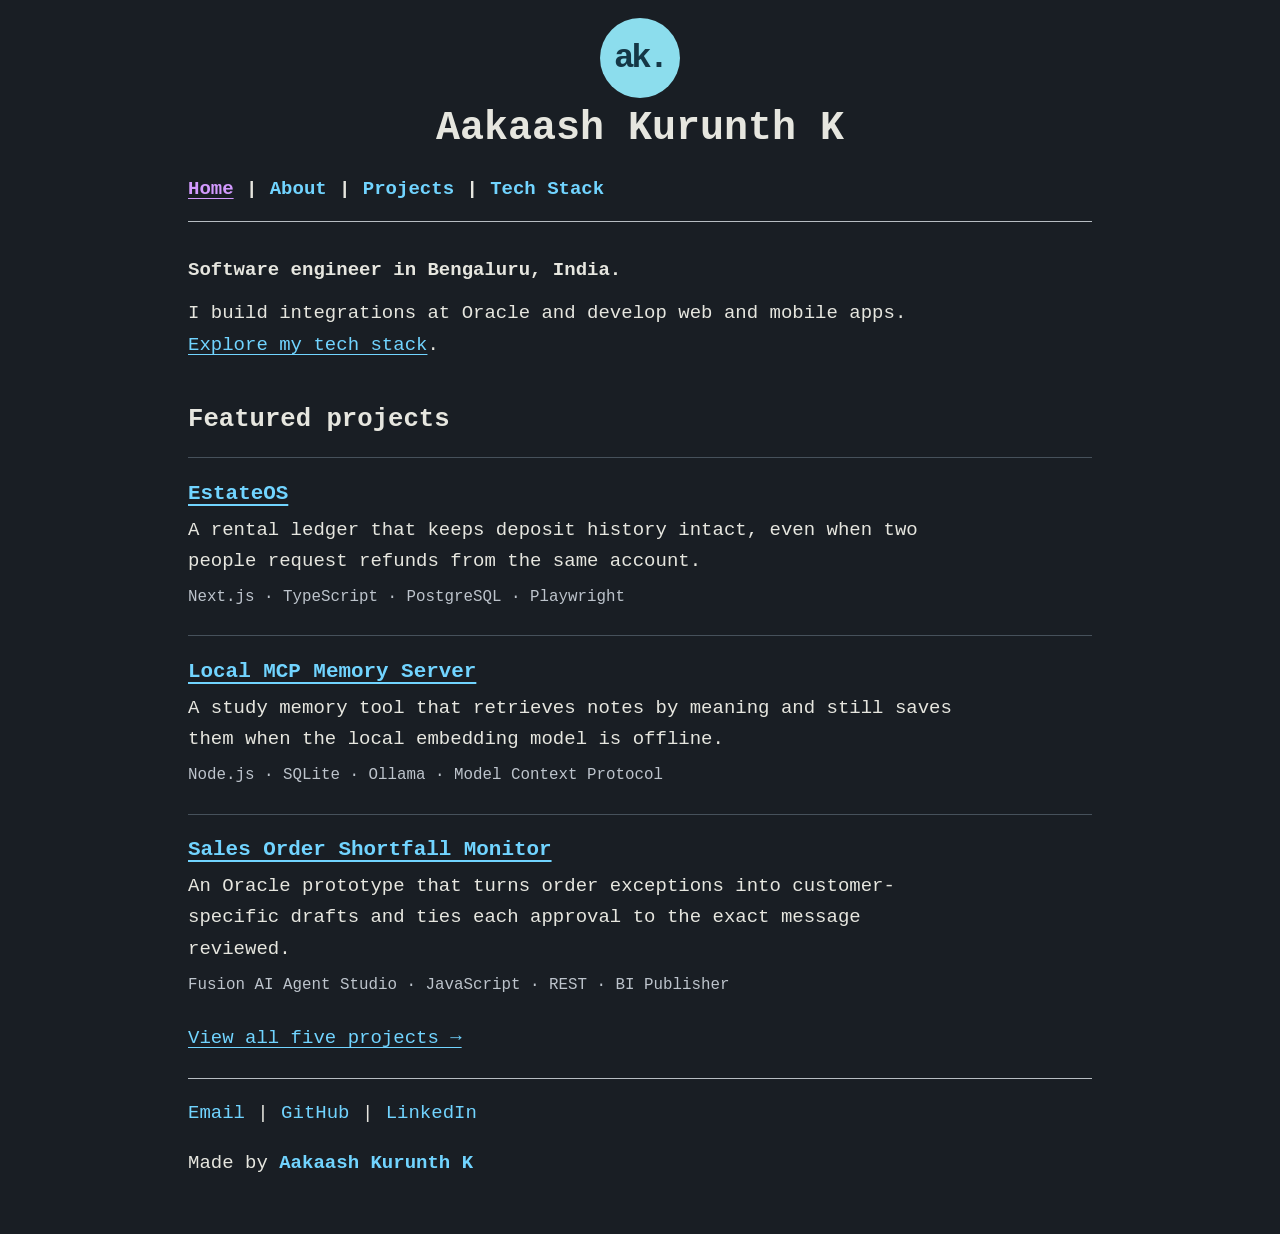
<file: index.html>
<!doctype html>
<html lang="en"><head><meta charset="utf-8"><meta name="viewport" content="width=device-width, initial-scale=1">
<meta name="theme-color" content="#191e24"><title>Aakaash Kurunth K · Home</title>
<link rel="stylesheet" href="style.css"></head>
<body><a class="skip" href="#main">Skip to content</a><header><div class="avatar" aria-hidden="true">ak.</div><h1>Aakaash Kurunth K</h1>
<nav aria-label="Portfolio"><a href="index.html" aria-current="page">Home</a><span aria-hidden="true">|</span><a href="about.html">About</a><span aria-hidden="true">|</span><a href="projects.html">Projects</a><span aria-hidden="true">|</span><a href="tech-stack.html">Tech Stack</a></nav></header>
<main id="main">
  <p class="lead">Software engineer in Bengaluru, India.</p>
  <p>I build integrations at Oracle and develop web and mobile apps. <a href="tech-stack.html">Explore my tech stack</a>.</p>
  <section class="featured" aria-labelledby="featured-heading">
    <h2 id="featured-heading">Featured projects</h2>
    <article><h3><a href="projects.html#deposits">EstateOS</a></h3>
      <p>A rental ledger that keeps deposit history intact, even when two people request refunds from the same account.</p>
      <small>Next.js · TypeScript · PostgreSQL · Playwright</small></article>
    <article><h3><a href="projects.html#memory">Local MCP Memory Server</a></h3>
      <p>A study memory tool that retrieves notes by meaning and still saves them when the local embedding model is offline.</p>
      <small>Node.js · SQLite · Ollama · Model Context Protocol</small></article>
    <article><h3><a href="projects.html#approvals">Sales Order Shortfall Monitor</a></h3>
      <p>An Oracle prototype that turns order exceptions into customer-specific drafts and ties each approval to the exact message reviewed.</p>
      <small>Fusion AI Agent Studio · JavaScript · REST · BI Publisher</small></article>
    <a href="projects.html">View all five projects →</a>
  </section>
</main>
<footer><div class="links"><a href="mailto:akiabi72@gmail.com">Email</a><span aria-hidden="true">|</span><a href="https://github.com/akiabi1619">GitHub</a><span aria-hidden="true">|</span><a href="https://www.linkedin.com/in/aakaash-kurunth-81a05a170/">LinkedIn</a></div><p>Made by <strong>Aakaash Kurunth K</strong></p></footer></body></html>
</file>
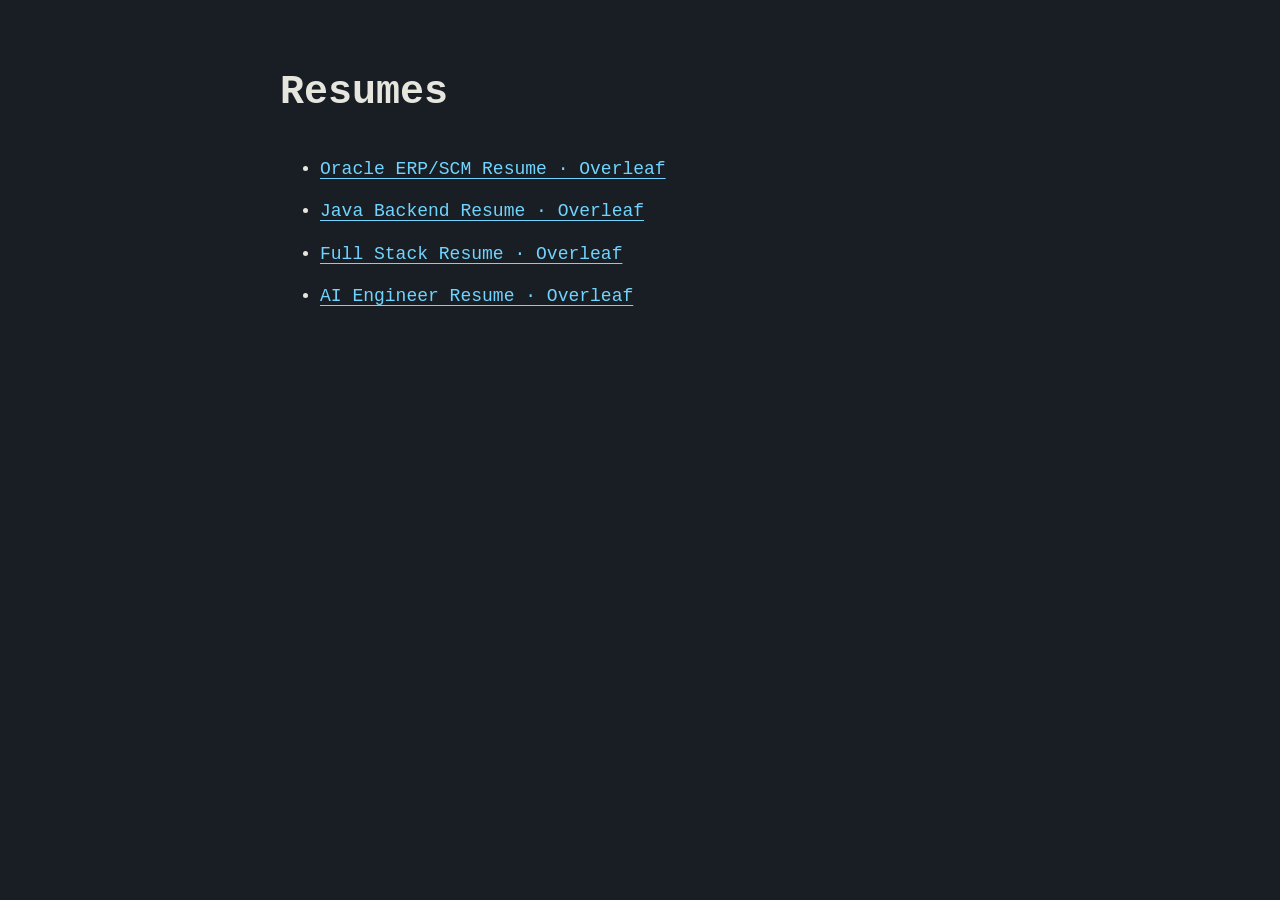
<file: xxresume/index.html>
<!doctype html>
<html lang="en">
<head>
  <meta charset="utf-8">
  <meta name="viewport" content="width=device-width, initial-scale=1">
  <meta name="theme-color" content="#191e24">
  <title>Resumes</title>
  <style>
    :root { color-scheme: dark; --bg: #191e24; --text: #e6e6df; --blue: #71d4ff; --violet: #d39aff; }
    * { box-sizing: border-box; }
    body { max-width: 760px; margin: 0 auto; padding: 32px 20px; background: var(--bg); color: var(--text); font: 18px/1.7 Consolas, "Courier New", monospace; }
    h1 { font-size: clamp(28px, 5vw, 40px); }
    a { color: var(--blue); text-underline-offset: .23em; }
    a:hover { color: var(--violet); }
    a:focus-visible { outline: 2px solid var(--blue); outline-offset: 4px; }
    li { margin: 12px 0; }
  </style>
</head>
<body>
  <main>
    <h1>Resumes</h1>
    <ul>
      <li><a href="https://www.overleaf.com/project/6b0941d8a30db5c0ef6520d2">Oracle ERP/SCM Resume · Overleaf</a></li>
      <li><a href="https://www.overleaf.com/project/6b0941be9f9cbcc366cb8628">Java Backend Resume · Overleaf</a></li>
      <li><a href="https://www.overleaf.com/project/6b094194c723ef3443774c33">Full Stack Resume · Overleaf</a></li>
      <li><a href="https://www.overleaf.com/project/6b09411228c7cd35d022014d">AI Engineer Resume · Overleaf</a></li>
    </ul>
  </main>
</body>
</html>
</file>
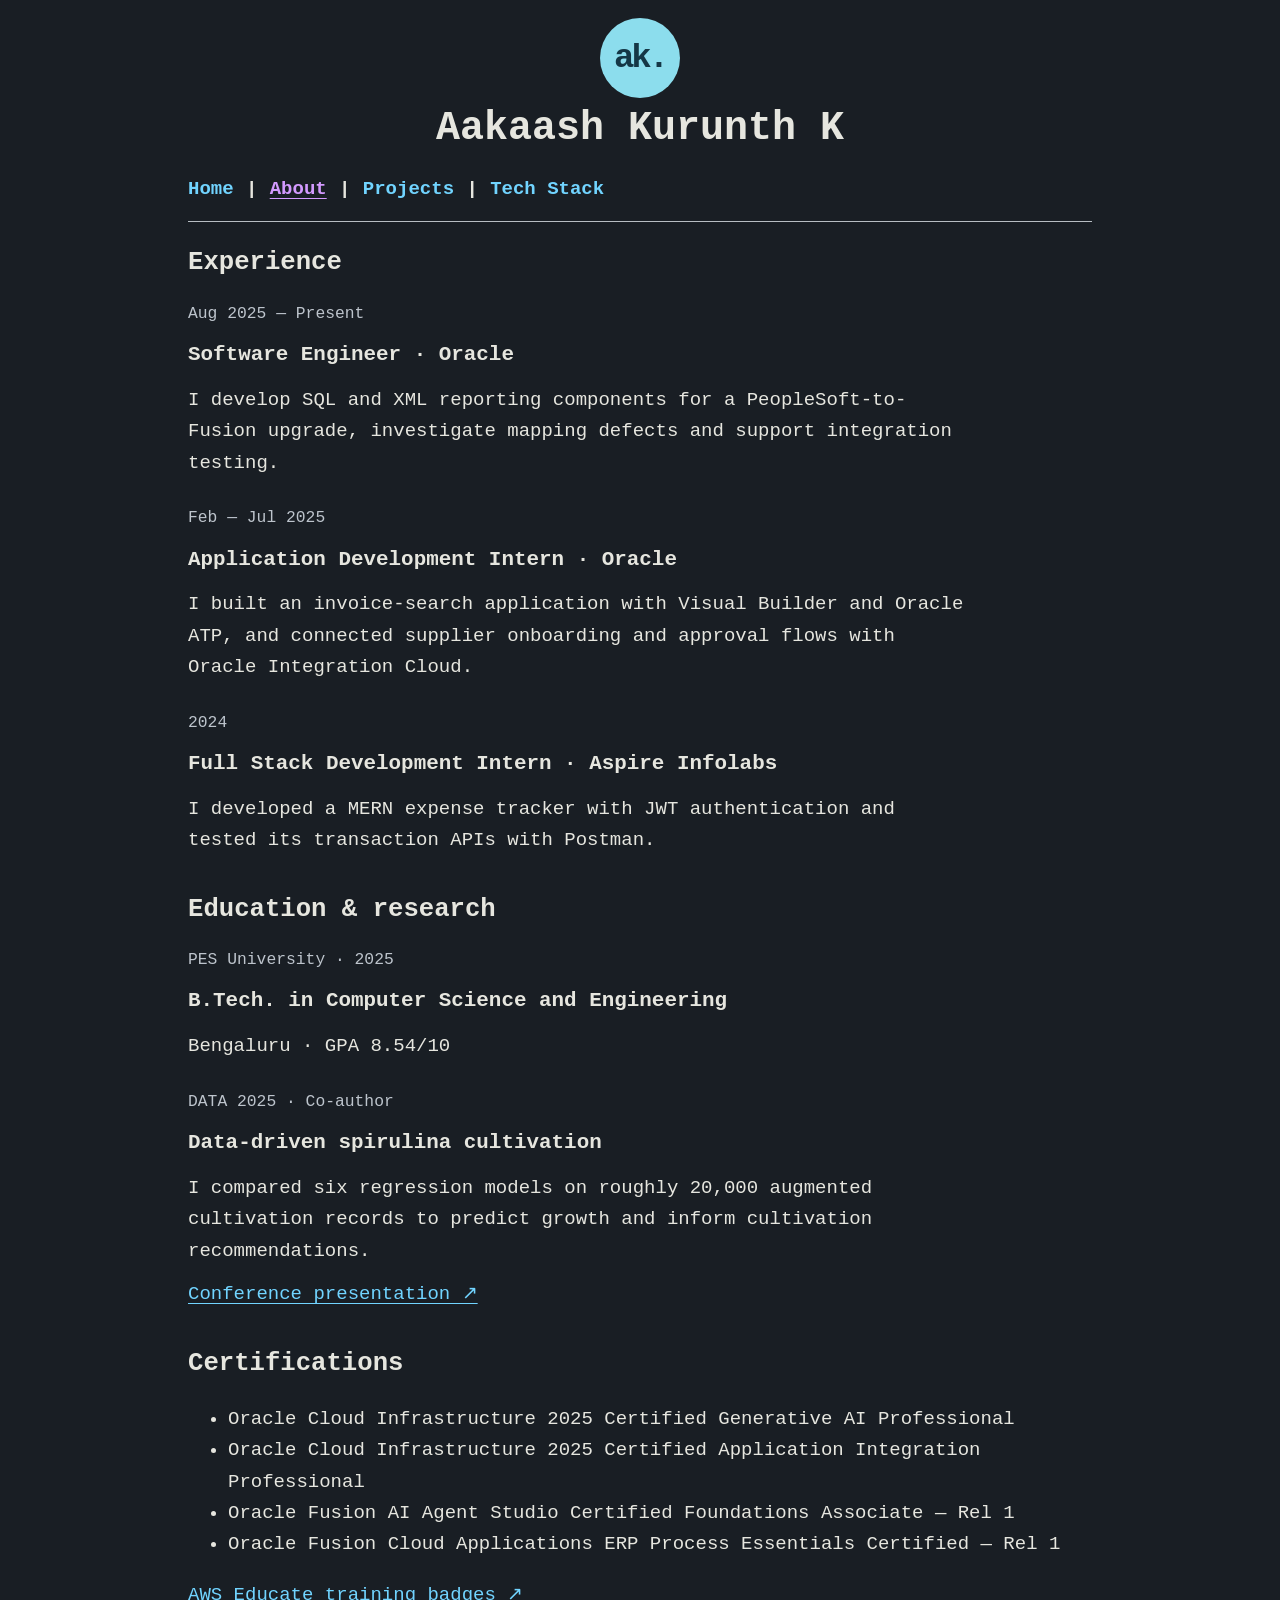
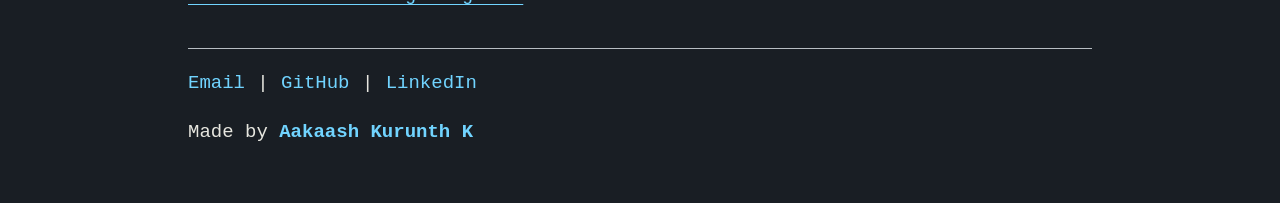
<file: about.html>
<!doctype html>
<html lang="en"><head><meta charset="utf-8"><meta name="viewport" content="width=device-width, initial-scale=1">
<meta name="theme-color" content="#191e24"><title>Aakaash Kurunth K · About</title>
<link rel="stylesheet" href="style.css"></head>
<body><a class="skip" href="#main">Skip to content</a><header><div class="avatar" aria-hidden="true">ak.</div><h1>Aakaash Kurunth K</h1>
<nav aria-label="Portfolio"><a href="index.html">Home</a><span aria-hidden="true">|</span><a href="about.html" aria-current="page">About</a><span aria-hidden="true">|</span><a href="projects.html">Projects</a><span aria-hidden="true">|</span><a href="tech-stack.html">Tech Stack</a></nav></header>
<main id="main"><section id="experience" class="split"><h2>Experience</h2><div>
      <div class="entry"><p class="mono eyebrow">Aug 2025 — Present</p><h3>Software Engineer · Oracle</h3><p>I develop SQL and XML reporting components for a PeopleSoft-to-Fusion upgrade, investigate mapping defects and support integration testing.</p></div>
      <div class="entry"><p class="mono eyebrow">Feb — Jul 2025</p><h3>Application Development Intern · Oracle</h3><p>I built an invoice-search application with Visual Builder and Oracle ATP, and connected supplier onboarding and approval flows with Oracle Integration Cloud.</p></div>
      <div class="entry"><p class="mono eyebrow">2024</p><h3>Full Stack Development Intern · Aspire Infolabs</h3><p>I developed a MERN expense tracker with JWT authentication and tested its transaction APIs with Postman.</p></div>
    </div></section><section class="split"><h2>Education &amp; research</h2><div>
      <div class="entry"><p class="mono eyebrow">PES University · 2025</p><h3>B.Tech. in Computer Science and Engineering</h3><p>Bengaluru · GPA 8.54/10</p></div>
      <div class="entry"><p class="mono eyebrow">DATA 2025 · Co-author</p><h3>Data-driven spirulina cultivation</h3><p>I compared six regression models on roughly 20,000 augmented cultivation records to predict growth and inform cultivation recommendations.</p><a class="underline" href="https://www.insticc.org/node/TechnicalProgram/data/2025/presentationDetails/135202">Conference presentation ↗</a></div>
    </div></section>
<section><h2>Certifications</h2><ul>
<li>Oracle Cloud Infrastructure 2025 Certified Generative AI Professional</li>
<li>Oracle Cloud Infrastructure 2025 Certified Application Integration Professional</li>
<li>Oracle Fusion AI Agent Studio Certified Foundations Associate — Rel 1</li>
<li>Oracle Fusion Cloud Applications ERP Process Essentials Certified — Rel 1</li>
</ul><p><a href="https://www.credly.com/users/pes2ug21cs004-aakaashkurunth/badges/credly">AWS Educate training badges ↗</a></p></section></main>
<footer><div class="links"><a href="mailto:akiabi72@gmail.com">Email</a><span aria-hidden="true">|</span><a href="https://github.com/akiabi1619">GitHub</a><span aria-hidden="true">|</span><a href="https://www.linkedin.com/in/aakaash-kurunth-81a05a170/">LinkedIn</a></div><p>Made by <strong>Aakaash Kurunth K</strong></p></footer></body></html>
</file>
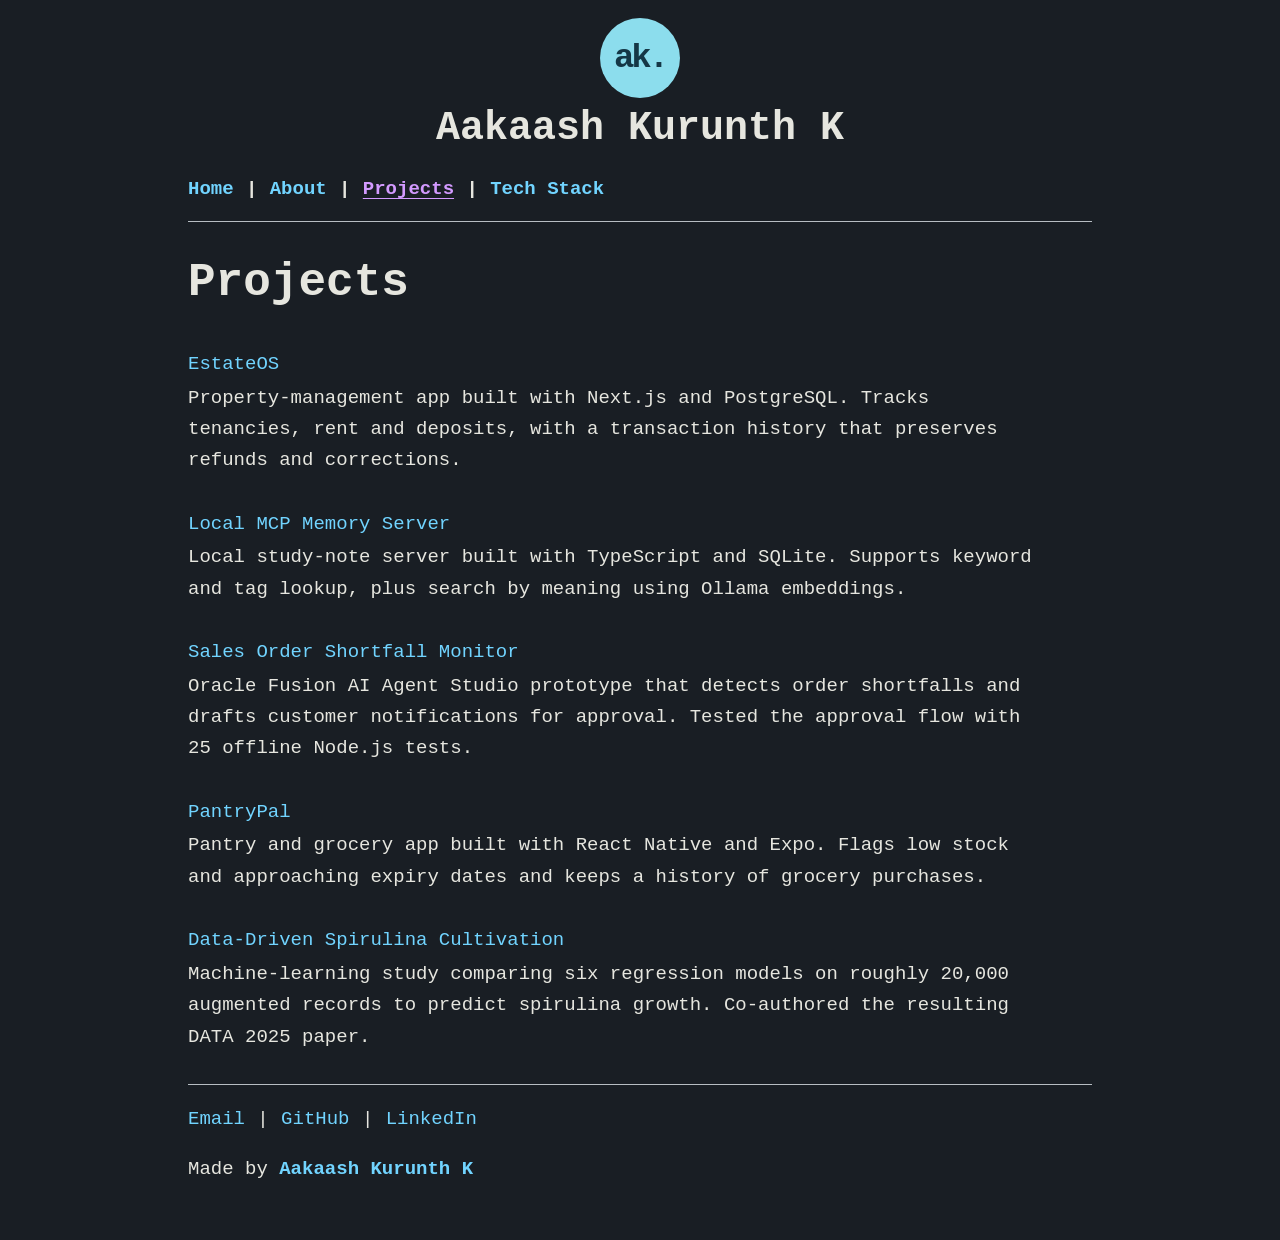
<file: projects.html>
<!doctype html>
<html lang="en"><head><meta charset="utf-8"><meta name="viewport" content="width=device-width, initial-scale=1">
<meta name="theme-color" content="#191e24"><title>Aakaash Kurunth K · Projects</title>
<link rel="stylesheet" href="style.css"></head>
<body><a class="skip" href="#main">Skip to content</a><header><div class="avatar" aria-hidden="true">ak.</div><h1>Aakaash Kurunth K</h1>
<nav aria-label="Portfolio"><a href="index.html">Home</a><span aria-hidden="true">|</span><a href="about.html">About</a><span aria-hidden="true">|</span><a href="projects.html" aria-current="page">Projects</a><span aria-hidden="true">|</span><a href="tech-stack.html">Tech Stack</a></nav></header>
<main class="project-list" id="main">
  <h2>Projects</h2>
  <article id="deposits"><h3>EstateOS</h3><p>Property-management app built with Next.js and PostgreSQL. Tracks tenancies, rent and deposits, with a transaction history that preserves refunds and corrections.</p></article>
  <article id="memory"><h3>Local MCP Memory Server</h3><p>Local study-note server built with TypeScript and SQLite. Supports keyword and tag lookup, plus search by meaning using Ollama embeddings.</p></article>
  <article id="approvals"><h3>Sales Order Shortfall Monitor</h3><p>Oracle Fusion AI Agent Studio prototype that detects order shortfalls and drafts customer notifications for approval. Tested the approval flow with 25 offline Node.js tests.</p></article>
  <article id="pantrypal"><h3>PantryPal</h3><p>Pantry and grocery app built with React Native and Expo. Flags low stock and approaching expiry dates and keeps a history of grocery purchases.</p></article>
  <article id="spirulina"><h3><a href="https://www.insticc.org/node/TechnicalProgram/data/2025/presentationDetails/135202">Data-Driven Spirulina Cultivation</a></h3><p>Machine-learning study comparing six regression models on roughly 20,000 augmented records to predict spirulina growth. Co-authored the resulting DATA 2025 paper.</p></article>
</main>
<footer><div class="links"><a href="mailto:akiabi72@gmail.com">Email</a><span aria-hidden="true">|</span><a href="https://github.com/akiabi1619">GitHub</a><span aria-hidden="true">|</span><a href="https://www.linkedin.com/in/aakaash-kurunth-81a05a170/">LinkedIn</a></div><p>Made by <strong>Aakaash Kurunth K</strong></p></footer></body></html>
</file>
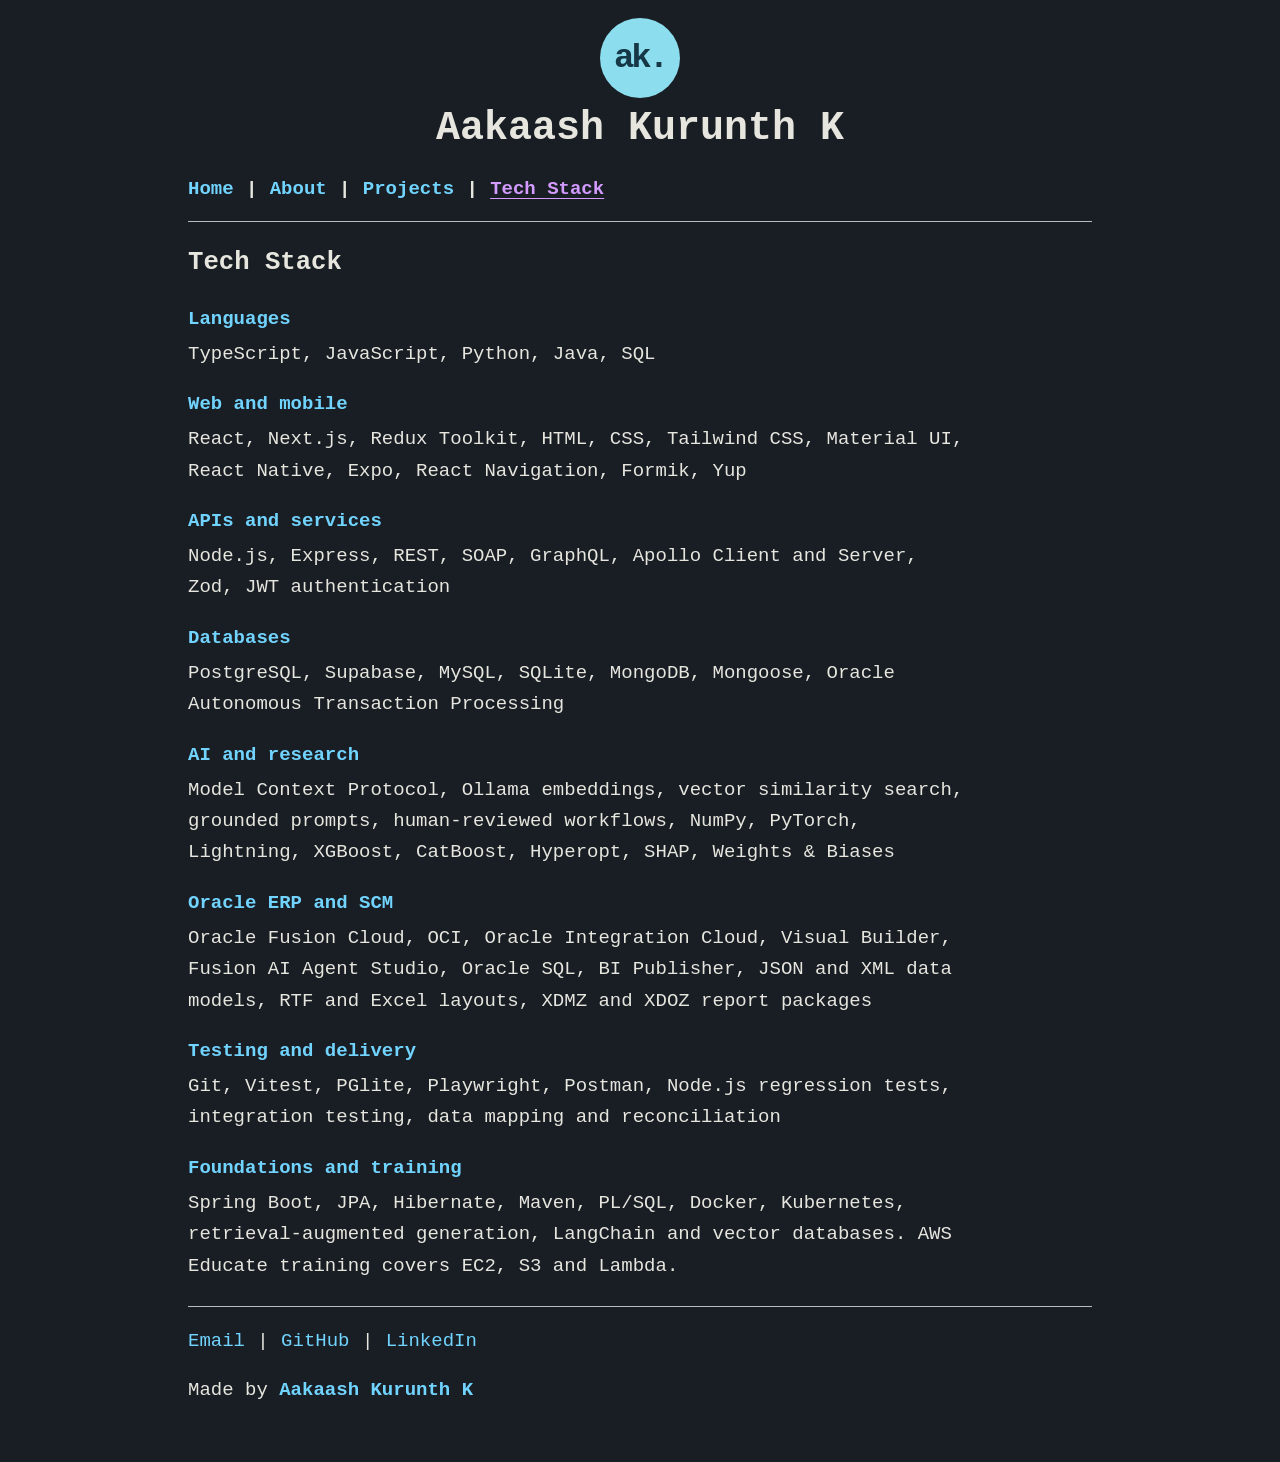
<file: tech-stack.html>
<!doctype html>
<html lang="en"><head><meta charset="utf-8"><meta name="viewport" content="width=device-width, initial-scale=1">
<meta name="theme-color" content="#191e24"><title>Aakaash Kurunth K · Tech Stack</title>
<link rel="stylesheet" href="style.css"></head>
<body><a class="skip" href="#main">Skip to content</a><header><div class="avatar" aria-hidden="true">ak.</div><h1>Aakaash Kurunth K</h1>
<nav aria-label="Portfolio"><a href="index.html">Home</a><span aria-hidden="true">|</span><a href="about.html">About</a><span aria-hidden="true">|</span><a href="projects.html">Projects</a><span aria-hidden="true">|</span><a href="tech-stack.html" aria-current="page">Tech Stack</a></nav></header>
<main id="main"><section id="stack"><h2>Tech Stack</h2>
<dl class="stack">
  <dt>Languages</dt><dd>TypeScript, JavaScript, Python, Java, SQL</dd>
  <dt>Web and mobile</dt><dd>React, Next.js, Redux Toolkit, HTML, CSS, Tailwind CSS, Material UI, React Native, Expo, React Navigation, Formik, Yup</dd>
  <dt>APIs and services</dt><dd>Node.js, Express, REST, SOAP, GraphQL, Apollo Client and Server, Zod, JWT authentication</dd>
  <dt>Databases</dt><dd>PostgreSQL, Supabase, MySQL, SQLite, MongoDB, Mongoose, Oracle Autonomous Transaction Processing</dd>
  <dt>AI and research</dt><dd>Model Context Protocol, Ollama embeddings, vector similarity search, grounded prompts, human-reviewed workflows, NumPy, PyTorch, Lightning, XGBoost, CatBoost, Hyperopt, SHAP, Weights &amp; Biases</dd>
  <dt>Oracle ERP and SCM</dt><dd>Oracle Fusion Cloud, OCI, Oracle Integration Cloud, Visual Builder, Fusion AI Agent Studio, Oracle SQL, BI Publisher, JSON and XML data models, RTF and Excel layouts, XDMZ and XDOZ report packages</dd>
  <dt>Testing and delivery</dt><dd>Git, Vitest, PGlite, Playwright, Postman, Node.js regression tests, integration testing, data mapping and reconciliation</dd>
  <dt>Foundations and training</dt><dd>Spring Boot, JPA, Hibernate, Maven, PL/SQL, Docker, Kubernetes, retrieval-augmented generation, LangChain and vector databases. AWS Educate training covers EC2, S3 and Lambda.</dd>
</dl></section></main>
<footer><div class="links"><a href="mailto:akiabi72@gmail.com">Email</a><span aria-hidden="true">|</span><a href="https://github.com/akiabi1619">GitHub</a><span aria-hidden="true">|</span><a href="https://www.linkedin.com/in/aakaash-kurunth-81a05a170/">LinkedIn</a></div><p>Made by <strong>Aakaash Kurunth K</strong></p></footer></body></html>
</file>
<file: style.css>
:root {color-scheme:dark;--bg:#191e24;--text:#e6e6df;--blue:#71d4ff;--violet:#d39aff;--muted:#bdc4cc}
* {box-sizing:border-box}
body {max-width:960px;margin:0 auto;padding:18px clamp(16px,3vw,28px);background:var(--bg);color:var(--text);font:clamp(16px,1.6vw,19px)/1.65 "IBM Plex Mono",Consolas,"Courier New",monospace}
a,summary {color:var(--blue);text-underline-offset:.23em}
a:hover,summary:hover {color:var(--violet)}
a:focus-visible,summary:focus-visible,input:focus-visible {outline:2px solid var(--blue);outline-offset:4px}
.skip {position:absolute;left:8px;top:-5em;background:var(--bg)}.skip:focus {top:4px}
header {text-align:center}.avatar {width:80px;height:80px;border-radius:50%;display:grid;place-items:center;margin:auto;background:#8cdded;color:#153746;font:bold 34px/1 Consolas,monospace;letter-spacing:-3px}
h1 {font-size:clamp(27px,4.1vw,40px);margin:6px 0 20px;line-height:1.25}
nav,.links {display:flex;flex-wrap:wrap;align-items:center;gap:0 .65em}
nav {font-weight:bold;padding-bottom:16px}nav a,.links a {text-decoration:none}nav a:hover,.links a:hover {text-decoration:underline}
nav a[aria-current] {color:var(--violet);text-decoration:underline}
main {border-block:1px solid #b7bdc3;padding:20px 0 24px}
main p {max-width:68ch;margin:.65em 0}.lead {font-weight:bold}
h2 {font-size:1.35em;margin:0 0 16px}h3 {font-size:1.1em;margin:3px 0}
article,.entry {margin:0 0 26px}.eyebrow,.console-top,.legend {color:var(--muted);font-size:.86em}
section+section,.console {margin-top:32px}summary {cursor:pointer}.console {max-width:580px;border-top:1px dashed #75808b;padding-top:16px}
.console-top,.stock,.legend {display:flex;justify-content:space-between;gap:8px}.console-top {margin-bottom:10px}
.chart {height:24px;background:#37414a;position:relative}.fill {height:100%;width:var(--available,46.67%);background:#76c5d8}.threshold {position:absolute;inset:0 auto 0 66.667%;border-left:2px dotted white}
.legend {position:relative}.legend span:nth-child(2) {position:absolute;left:66.667%;transform:translateX(-50%);white-space:nowrap}
.stock {margin-top:16px}input[type=range] {width:100%;accent-color:var(--blue)}
footer {padding:19px 0}footer strong {color:var(--blue)}footer p {margin:18px 0}

.project-list > h2 {font-size:clamp(32px,4vw,46px);margin:4px 0 27px}
.project-list article {margin:0 0 1.7em}
.project-list article:last-child {margin-bottom:.4em}
.project-list h3 {color:var(--blue);font-size:1em;font-weight:normal;line-height:1.6}
.project-list h3 a {text-decoration:none}
.project-list h3 a:hover {text-decoration:underline}
.project-list article p {margin:0;max-width:74ch}



.featured {margin-top:2em}
.featured article {border-top:1px solid #46515b;padding-top:.8em;margin-bottom:1.2em}
.featured article p {margin:.2em 0}
.featured small {color:var(--muted)}
.stack {margin:0}
.stack dt {color:var(--blue);margin-top:1em;font-weight:bold}
.stack dd {margin:.2em 0 0;max-width:68ch}
</file>
